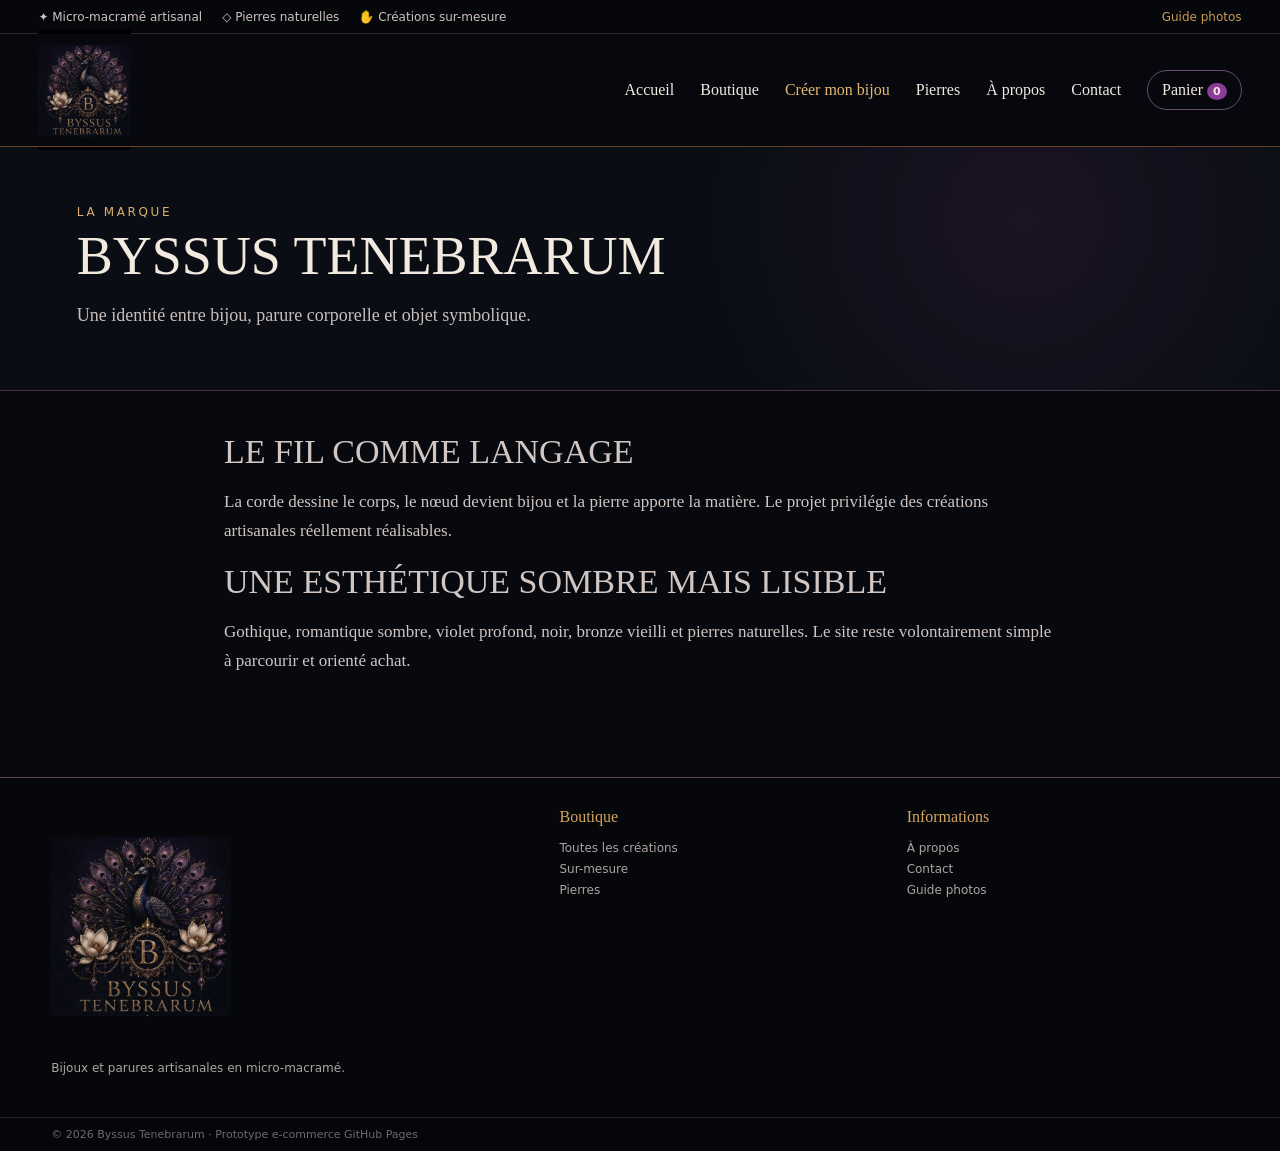
<file: apropos.html>
<!doctype html>
<html lang="fr">
<head>
<meta charset="utf-8">
<meta name="viewport" content="width=device-width, initial-scale=1">
<title>À propos · Byssus Tenebrarum</title>
<meta name="description" content="Bijoux artisanaux en micro-macramé, créations personnalisées et boutique en ligne.">
<link rel="stylesheet" href="css/style.css">
</head>
<body>

<div class="topbar">
  <span>✦ Micro-macramé artisanal</span>
  <span>◇ Pierres naturelles</span>
  <span>✋ Créations sur-mesure</span>
  <span class="grow"></span>
  <a href="guide-images.html">Guide photos</a>
</div>
<header class="header">
  <a class="logo-wrap" href="index.html"><img src="assets/logo/byssus-tenebrarum-logo.png" alt="Byssus Tenebrarum"></a>
  <button class="nav-toggle" id="navToggle" aria-label="Ouvrir le menu">☰</button>
  <nav id="mainNav">
    <a href="index.html">Accueil</a>
    <a href="boutique.html">Boutique</a>
    <a href="creation.html" class="highlight">Créer mon bijou</a>
    <a href="pierres.html">Pierres</a>
    <a href="apropos.html">À propos</a>
    <a href="contact.html">Contact</a>
    <a href="panier.html" class="cart-pill">Panier <b id="cartCount">0</b></a>
  </nav>
</header>

<main>
<section class="page-intro"><span class="kicker">LA MARQUE</span><h1>Byssus Tenebrarum</h1><p>Une identité entre bijou, parure corporelle et objet symbolique.</p></section>
<section class="prose">
<h2>Le fil comme langage</h2><p>La corde dessine le corps, le nœud devient bijou et la pierre apporte la matière. Le projet privilégie des créations artisanales réellement réalisables.</p>
<h2>Une esthétique sombre mais lisible</h2><p>Gothique, romantique sombre, violet profond, noir, bronze vieilli et pierres naturelles. Le site reste volontairement simple à parcourir et orienté achat.</p>
</section>
</main>

<footer>
  <div class="footer-brand">
    <img src="assets/logo/byssus-tenebrarum-logo.png" alt="">
    <p>Bijoux et parures artisanales en micro-macramé.</p>
  </div>
  <div><h4>Boutique</h4><a href="boutique.html">Toutes les créations</a><a href="creation.html">Sur-mesure</a><a href="pierres.html">Pierres</a></div>
  <div><h4>Informations</h4><a href="apropos.html">À propos</a><a href="contact.html">Contact</a><a href="guide-images.html">Guide photos</a></div>
</footer>
<div class="copyright">© 2026 Byssus Tenebrarum · Prototype e-commerce GitHub Pages</div>

<script src="js/app.js"></script>
<script src="js/cart.js"></script>

</body>
</html>
</file>
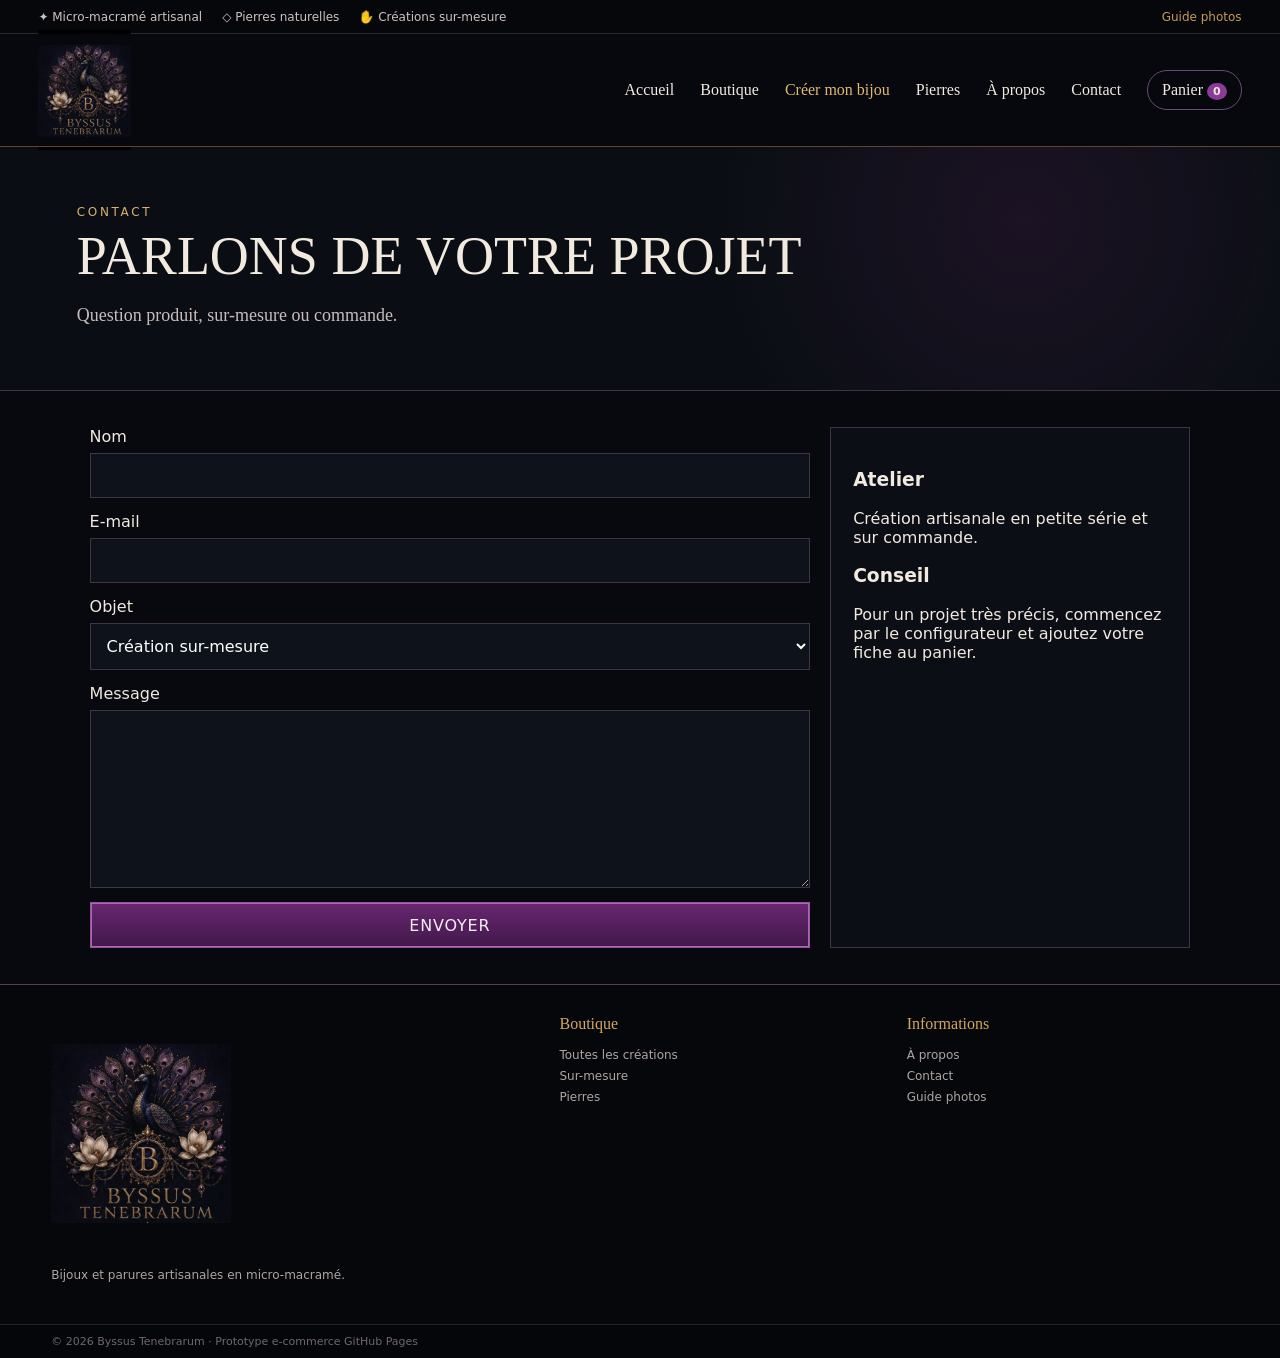
<file: contact.html>
<!doctype html>
<html lang="fr">
<head>
<meta charset="utf-8">
<meta name="viewport" content="width=device-width, initial-scale=1">
<title>Contact · Byssus Tenebrarum</title>
<meta name="description" content="Bijoux artisanaux en micro-macramé, créations personnalisées et boutique en ligne.">
<link rel="stylesheet" href="css/style.css">
</head>
<body>

<div class="topbar">
  <span>✦ Micro-macramé artisanal</span>
  <span>◇ Pierres naturelles</span>
  <span>✋ Créations sur-mesure</span>
  <span class="grow"></span>
  <a href="guide-images.html">Guide photos</a>
</div>
<header class="header">
  <a class="logo-wrap" href="index.html"><img src="assets/logo/byssus-tenebrarum-logo.png" alt="Byssus Tenebrarum"></a>
  <button class="nav-toggle" id="navToggle" aria-label="Ouvrir le menu">☰</button>
  <nav id="mainNav">
    <a href="index.html">Accueil</a>
    <a href="boutique.html">Boutique</a>
    <a href="creation.html" class="highlight">Créer mon bijou</a>
    <a href="pierres.html">Pierres</a>
    <a href="apropos.html">À propos</a>
    <a href="contact.html">Contact</a>
    <a href="panier.html" class="cart-pill">Panier <b id="cartCount">0</b></a>
  </nav>
</header>

<main>
<section class="page-intro"><span class="kicker">CONTACT</span><h1>Parlons de votre projet</h1><p>Question produit, sur-mesure ou commande.</p></section>
<section class="contact-grid">
<form onsubmit="event.preventDefault(); alert('Formulaire de démonstration : connectez-le à votre service e-mail.');">
<label>Nom<input required></label><label>E-mail<input type="email" required></label>
<label>Objet<select><option>Création sur-mesure</option><option>Produit boutique</option><option>Commande</option><option>Autre</option></select></label>
<label>Message<textarea rows="8" required></textarea></label><button class="btn primary">Envoyer</button>
</form>
<aside><h3>Atelier</h3><p>Création artisanale en petite série et sur commande.</p><h3>Conseil</h3><p>Pour un projet très précis, commencez par le configurateur et ajoutez votre fiche au panier.</p></aside>
</section>
</main>

<footer>
  <div class="footer-brand">
    <img src="assets/logo/byssus-tenebrarum-logo.png" alt="">
    <p>Bijoux et parures artisanales en micro-macramé.</p>
  </div>
  <div><h4>Boutique</h4><a href="boutique.html">Toutes les créations</a><a href="creation.html">Sur-mesure</a><a href="pierres.html">Pierres</a></div>
  <div><h4>Informations</h4><a href="apropos.html">À propos</a><a href="contact.html">Contact</a><a href="guide-images.html">Guide photos</a></div>
</footer>
<div class="copyright">© 2026 Byssus Tenebrarum · Prototype e-commerce GitHub Pages</div>

<script src="js/app.js"></script>
<script src="js/cart.js"></script>

</body>
</html>
</file>
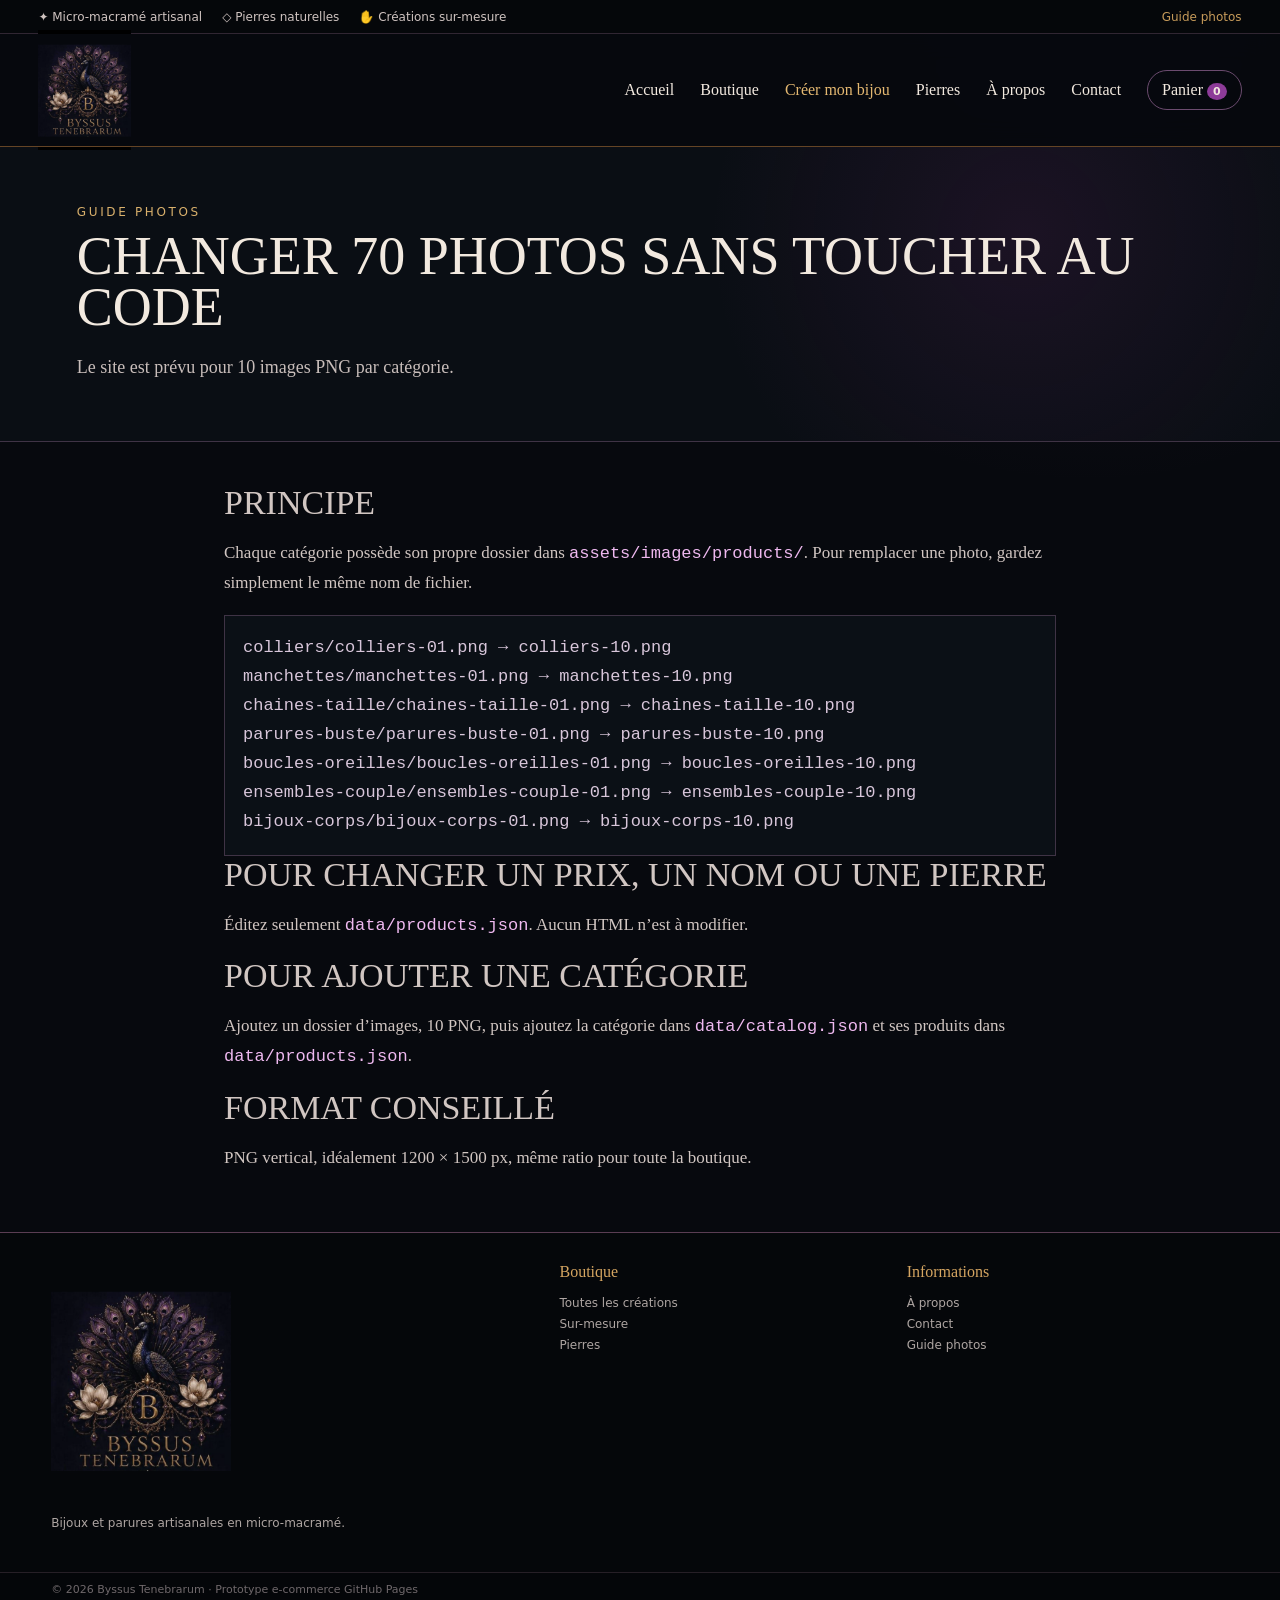
<file: guide-images.html>
<!doctype html>
<html lang="fr">
<head>
<meta charset="utf-8">
<meta name="viewport" content="width=device-width, initial-scale=1">
<title>Guide photos · Byssus Tenebrarum</title>
<meta name="description" content="Bijoux artisanaux en micro-macramé, créations personnalisées et boutique en ligne.">
<link rel="stylesheet" href="css/style.css">
</head>
<body>

<div class="topbar">
  <span>✦ Micro-macramé artisanal</span>
  <span>◇ Pierres naturelles</span>
  <span>✋ Créations sur-mesure</span>
  <span class="grow"></span>
  <a href="guide-images.html">Guide photos</a>
</div>
<header class="header">
  <a class="logo-wrap" href="index.html"><img src="assets/logo/byssus-tenebrarum-logo.png" alt="Byssus Tenebrarum"></a>
  <button class="nav-toggle" id="navToggle" aria-label="Ouvrir le menu">☰</button>
  <nav id="mainNav">
    <a href="index.html">Accueil</a>
    <a href="boutique.html">Boutique</a>
    <a href="creation.html" class="highlight">Créer mon bijou</a>
    <a href="pierres.html">Pierres</a>
    <a href="apropos.html">À propos</a>
    <a href="contact.html">Contact</a>
    <a href="panier.html" class="cart-pill">Panier <b id="cartCount">0</b></a>
  </nav>
</header>

<main>
<section class="page-intro"><span class="kicker">GUIDE PHOTOS</span><h1>Changer 70 photos sans toucher au code</h1><p>Le site est prévu pour 10 images PNG par catégorie.</p></section>
<section class="prose">
<h2>Principe</h2>
<p>Chaque catégorie possède son propre dossier dans <code>assets/images/products/</code>. Pour remplacer une photo, gardez simplement le même nom de fichier.</p>
<div class="codebox">
colliers/colliers-01.png → colliers-10.png<br>
manchettes/manchettes-01.png → manchettes-10.png<br>
chaines-taille/chaines-taille-01.png → chaines-taille-10.png<br>
parures-buste/parures-buste-01.png → parures-buste-10.png<br>
boucles-oreilles/boucles-oreilles-01.png → boucles-oreilles-10.png<br>
ensembles-couple/ensembles-couple-01.png → ensembles-couple-10.png<br>
bijoux-corps/bijoux-corps-01.png → bijoux-corps-10.png
</div>
<h2>Pour changer un prix, un nom ou une pierre</h2>
<p>Éditez seulement <code>data/products.json</code>. Aucun HTML n’est à modifier.</p>
<h2>Pour ajouter une catégorie</h2>
<p>Ajoutez un dossier d’images, 10 PNG, puis ajoutez la catégorie dans <code>data/catalog.json</code> et ses produits dans <code>data/products.json</code>.</p>
<h2>Format conseillé</h2>
<p>PNG vertical, idéalement 1200 × 1500 px, même ratio pour toute la boutique.</p>
</section>
</main>

<footer>
  <div class="footer-brand">
    <img src="assets/logo/byssus-tenebrarum-logo.png" alt="">
    <p>Bijoux et parures artisanales en micro-macramé.</p>
  </div>
  <div><h4>Boutique</h4><a href="boutique.html">Toutes les créations</a><a href="creation.html">Sur-mesure</a><a href="pierres.html">Pierres</a></div>
  <div><h4>Informations</h4><a href="apropos.html">À propos</a><a href="contact.html">Contact</a><a href="guide-images.html">Guide photos</a></div>
</footer>
<div class="copyright">© 2026 Byssus Tenebrarum · Prototype e-commerce GitHub Pages</div>

<script src="js/app.js"></script>
<script src="js/cart.js"></script>

</body>
</html>
</file>
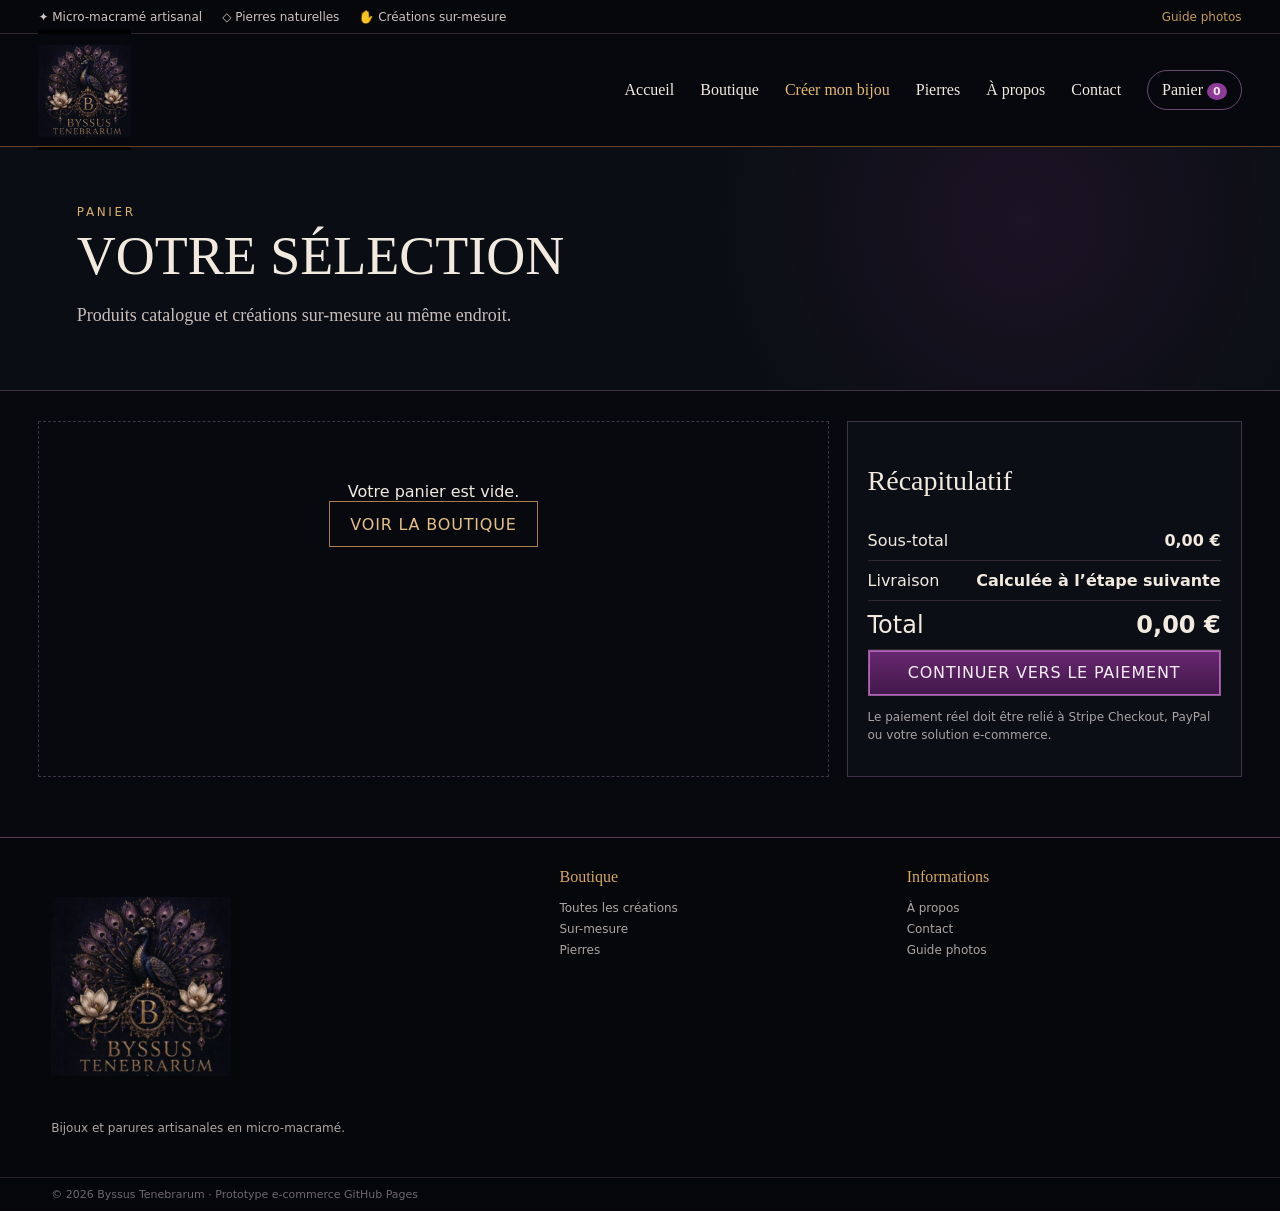
<file: panier.html>
<!doctype html>
<html lang="fr">
<head>
<meta charset="utf-8">
<meta name="viewport" content="width=device-width, initial-scale=1">
<title>Panier · Byssus Tenebrarum</title>
<meta name="description" content="Bijoux artisanaux en micro-macramé, créations personnalisées et boutique en ligne.">
<link rel="stylesheet" href="css/style.css">
</head>
<body>

<div class="topbar">
  <span>✦ Micro-macramé artisanal</span>
  <span>◇ Pierres naturelles</span>
  <span>✋ Créations sur-mesure</span>
  <span class="grow"></span>
  <a href="guide-images.html">Guide photos</a>
</div>
<header class="header">
  <a class="logo-wrap" href="index.html"><img src="assets/logo/byssus-tenebrarum-logo.png" alt="Byssus Tenebrarum"></a>
  <button class="nav-toggle" id="navToggle" aria-label="Ouvrir le menu">☰</button>
  <nav id="mainNav">
    <a href="index.html">Accueil</a>
    <a href="boutique.html">Boutique</a>
    <a href="creation.html" class="highlight">Créer mon bijou</a>
    <a href="pierres.html">Pierres</a>
    <a href="apropos.html">À propos</a>
    <a href="contact.html">Contact</a>
    <a href="panier.html" class="cart-pill">Panier <b id="cartCount">0</b></a>
  </nav>
</header>

<main>
<section class="page-intro"><span class="kicker">PANIER</span><h1>Votre sélection</h1><p>Produits catalogue et créations sur-mesure au même endroit.</p></section>
<section class="cart-layout">
  <div id="cartItems" class="cart-items"></div>
  <aside class="cart-summary">
    <h2>Récapitulatif</h2>
    <div class="line"><span>Sous-total</span><b id="cartSubtotal">0 €</b></div>
    <div class="line"><span>Livraison</span><b>Calculée à l’étape suivante</b></div>
    <div class="line total"><span>Total</span><strong id="cartTotal">0 €</strong></div>
    <button id="checkoutBtn" class="btn primary full">Continuer vers le paiement</button>
    <p class="note">Le paiement réel doit être relié à Stripe Checkout, PayPal ou votre solution e-commerce.</p>
  </aside>
</section>
</main>

<footer>
  <div class="footer-brand">
    <img src="assets/logo/byssus-tenebrarum-logo.png" alt="">
    <p>Bijoux et parures artisanales en micro-macramé.</p>
  </div>
  <div><h4>Boutique</h4><a href="boutique.html">Toutes les créations</a><a href="creation.html">Sur-mesure</a><a href="pierres.html">Pierres</a></div>
  <div><h4>Informations</h4><a href="apropos.html">À propos</a><a href="contact.html">Contact</a><a href="guide-images.html">Guide photos</a></div>
</footer>
<div class="copyright">© 2026 Byssus Tenebrarum · Prototype e-commerce GitHub Pages</div>

<script src="js/app.js"></script>
<script src="js/cart.js"></script>
<script src="js/checkout.js"></script>
</body>
</html>
</file>
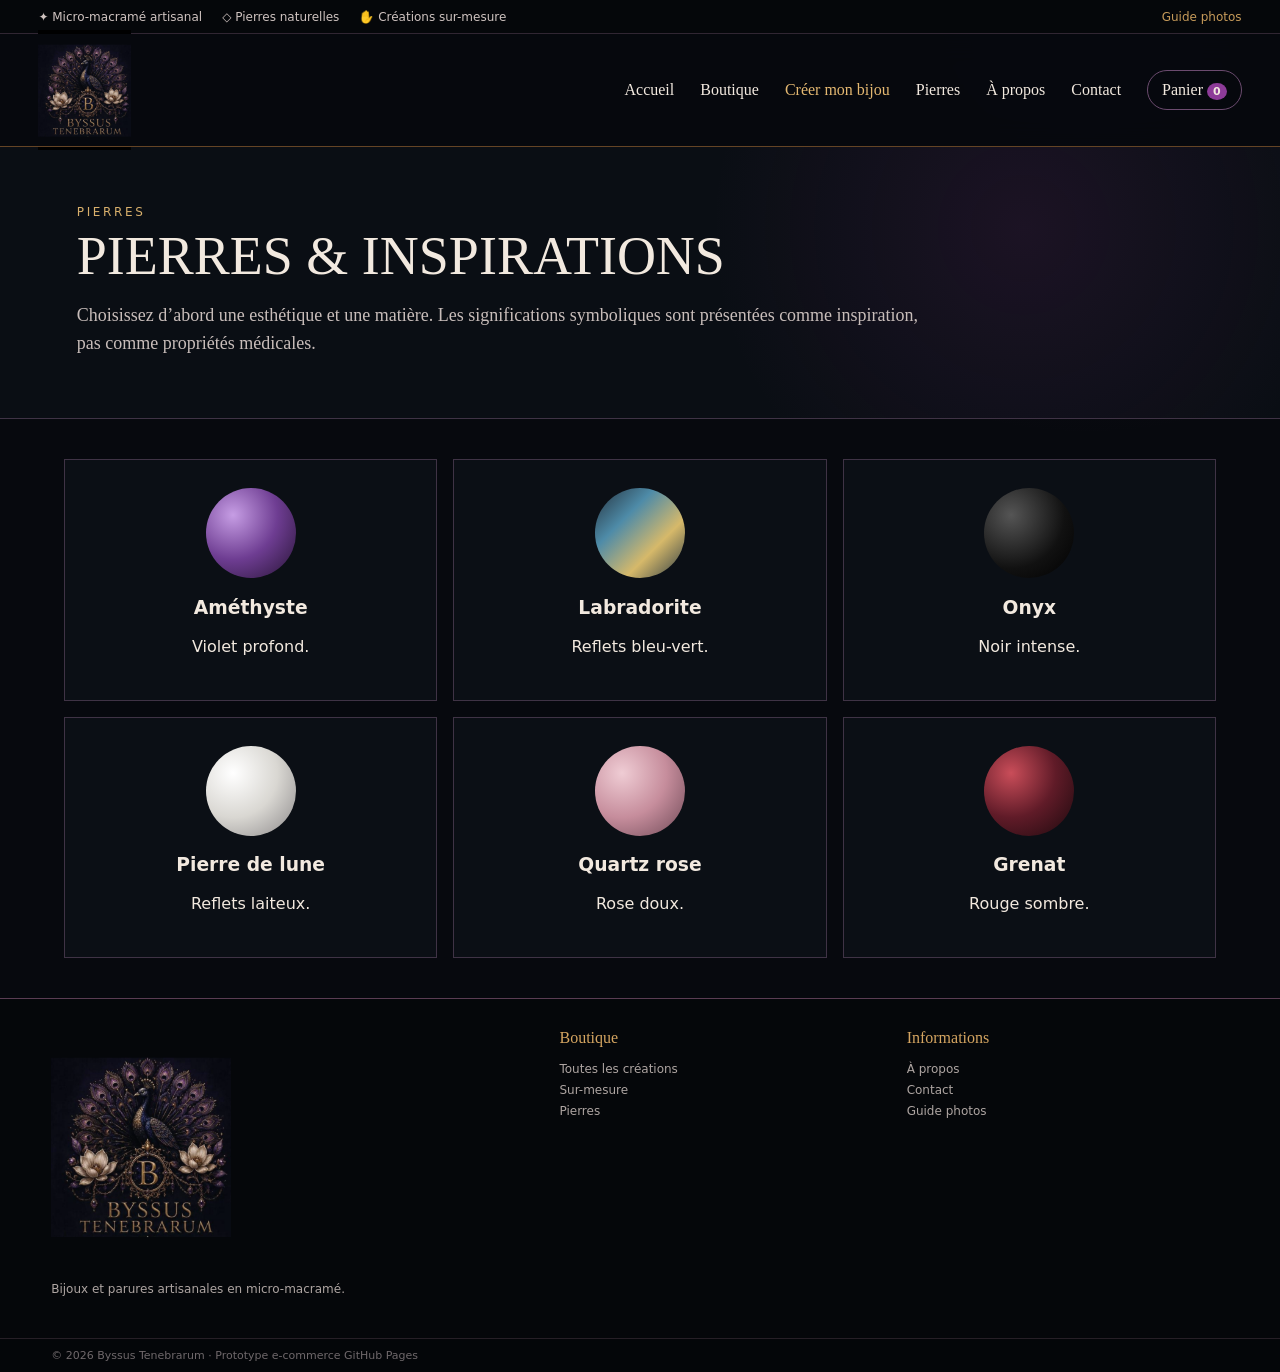
<file: pierres.html>
<!doctype html>
<html lang="fr">
<head>
<meta charset="utf-8">
<meta name="viewport" content="width=device-width, initial-scale=1">
<title>Pierres · Byssus Tenebrarum</title>
<meta name="description" content="Bijoux artisanaux en micro-macramé, créations personnalisées et boutique en ligne.">
<link rel="stylesheet" href="css/style.css">
</head>
<body>

<div class="topbar">
  <span>✦ Micro-macramé artisanal</span>
  <span>◇ Pierres naturelles</span>
  <span>✋ Créations sur-mesure</span>
  <span class="grow"></span>
  <a href="guide-images.html">Guide photos</a>
</div>
<header class="header">
  <a class="logo-wrap" href="index.html"><img src="assets/logo/byssus-tenebrarum-logo.png" alt="Byssus Tenebrarum"></a>
  <button class="nav-toggle" id="navToggle" aria-label="Ouvrir le menu">☰</button>
  <nav id="mainNav">
    <a href="index.html">Accueil</a>
    <a href="boutique.html">Boutique</a>
    <a href="creation.html" class="highlight">Créer mon bijou</a>
    <a href="pierres.html">Pierres</a>
    <a href="apropos.html">À propos</a>
    <a href="contact.html">Contact</a>
    <a href="panier.html" class="cart-pill">Panier <b id="cartCount">0</b></a>
  </nav>
</header>

<main>
<section class="page-intro"><span class="kicker">PIERRES</span><h1>Pierres & inspirations</h1><p>Choisissez d’abord une esthétique et une matière. Les significations symboliques sont présentées comme inspiration, pas comme propriétés médicales.</p></section>
<section class="stone-grid">
<article><i class="stone amethyst"></i><h3>Améthyste</h3><p>Violet profond.</p></article>
<article><i class="stone labradorite"></i><h3>Labradorite</h3><p>Reflets bleu-vert.</p></article>
<article><i class="stone onyx"></i><h3>Onyx</h3><p>Noir intense.</p></article>
<article><i class="stone moon"></i><h3>Pierre de lune</h3><p>Reflets laiteux.</p></article>
<article><i class="stone rose"></i><h3>Quartz rose</h3><p>Rose doux.</p></article>
<article><i class="stone garnet"></i><h3>Grenat</h3><p>Rouge sombre.</p></article>
</section>
</main>

<footer>
  <div class="footer-brand">
    <img src="assets/logo/byssus-tenebrarum-logo.png" alt="">
    <p>Bijoux et parures artisanales en micro-macramé.</p>
  </div>
  <div><h4>Boutique</h4><a href="boutique.html">Toutes les créations</a><a href="creation.html">Sur-mesure</a><a href="pierres.html">Pierres</a></div>
  <div><h4>Informations</h4><a href="apropos.html">À propos</a><a href="contact.html">Contact</a><a href="guide-images.html">Guide photos</a></div>
</footer>
<div class="copyright">© 2026 Byssus Tenebrarum · Prototype e-commerce GitHub Pages</div>

<script src="js/app.js"></script>
<script src="js/cart.js"></script>

</body>
</html>
</file>
<file: css/style.css>
:root{--bg:#07090e;--panel:#0c1118;--panel2:#111722;--line:#3f3345;--ink:#f2e9df;--muted:#aaa1a3;--gold:#c79b5a;--violet:#8d3b98;--violet2:#55205d;--serif:Georgia,"Times New Roman",serif;--sans:Inter,system-ui,-apple-system,Segoe UI,Arial,sans-serif}
*{box-sizing:border-box}html{background:var(--bg);color:var(--ink);scroll-behavior:smooth}body{margin:0;font-family:var(--sans);background:radial-gradient(circle at 85% 0,rgba(122,48,124,.13),transparent 25%),var(--bg);color:var(--ink)}a{text-decoration:none;color:inherit}img{max-width:100%;display:block}button,input,select,textarea{font:inherit}
.topbar{min-height:34px;padding:7px 3vw;display:flex;gap:20px;align-items:center;border-bottom:1px solid #302632;background:#05070a;color:#cfc3c0;font-size:12px}.topbar .grow{flex:1}.topbar a{color:var(--gold)}
.header{min-height:112px;display:grid;grid-template-columns:280px 1fr;align-items:center;padding:8px 3vw;border-bottom:1px solid #644425;position:sticky;top:0;z-index:40;background:rgba(7,9,14,.96);backdrop-filter:blur(14px)}.logo-wrap{height:96px;display:flex;align-items:center}.logo-wrap img{height:120px;width:auto;object-fit:contain;mix-blend-mode:screen}.header nav{display:flex;justify-content:flex-end;gap:26px;align-items:center;font-family:var(--serif)}.header nav a:hover,.header nav .highlight{color:#e4b871}.cart-pill{border:1px solid #6b4b6f;padding:10px 14px;border-radius:999px}.cart-pill b{background:var(--violet);border-radius:50%;padding:2px 6px;font-family:var(--sans);font-size:11px}.nav-toggle{display:none;background:none;border:1px solid var(--line);color:white;padding:10px}
main{min-height:70vh}.kicker{display:inline-block;color:#d9b06c;letter-spacing:.22em;font-size:12px;margin-bottom:12px}.hero{min-height:570px;display:grid;grid-template-columns:45% 55%;border-bottom:1px solid var(--line)}.hero-copy{padding:85px 7vw}.hero h1,.page-intro h1,.product-info h1{font:500 66px/.95 var(--serif);text-transform:uppercase;margin:0 0 20px}.hero-copy p{max-width:650px;font:20px/1.5 var(--serif);color:#d0c5c2}.cta-row{display:flex;flex-wrap:wrap;gap:12px;margin-top:28px}.btn{display:inline-flex;align-items:center;justify-content:center;min-height:46px;padding:11px 20px;border:1px solid #8b5b92;background:transparent;color:#f5edf5;cursor:pointer;text-transform:uppercase;letter-spacing:.05em}.btn.primary{background:linear-gradient(180deg,#67276f,#42184a);box-shadow:inset 0 0 0 1px #b95fc1}.btn.secondary{border-color:#a87f4b;color:#e2bf87}.btn.full{width:100%}.hero-visual{padding:35px;background:radial-gradient(circle at 50% 40%,#2c1b31,#0a0d13 60%);display:grid;place-items:center}.hero-visual img{width:min(92%,720px);height:500px;object-fit:cover;border:1px solid #513c55;box-shadow:0 25px 80px rgba(0,0,0,.5)}
.section{padding:42px 3vw}.section-head{display:flex;justify-content:space-between;align-items:end;margin-bottom:20px}.section-head h2,.custom-banner h2,.builder-help h2,.prose h2{font:34px var(--serif);text-transform:uppercase;margin:0}.section-head a{color:var(--gold)}.category-grid{display:grid;grid-template-columns:repeat(7,1fr);gap:10px}.category-card{position:relative;min-height:240px;border:1px solid var(--line);overflow:hidden;background:#0b0f15}.category-card img{width:100%;height:240px;object-fit:cover;transition:.25s}.category-card:hover img{transform:scale(1.03)}.category-card span{position:absolute;left:12px;right:12px;bottom:12px;padding:9px;background:rgba(4,5,8,.72);font:15px var(--serif);text-transform:uppercase;text-align:center}
.product-grid{display:grid;grid-template-columns:repeat(4,1fr);gap:14px}.product-card{border:1px solid var(--line);background:var(--panel)}.product-photo{aspect-ratio:4/5;display:block;overflow:hidden}.product-photo img{width:100%;height:100%;object-fit:cover;transition:.25s}.product-card:hover .product-photo img{transform:scale(1.025)}.product-copy{padding:13px}.product-copy small{color:#a58ca8}.product-copy h3{font:20px var(--serif);margin:5px 0}.product-copy p{margin:0 0 12px;color:var(--muted)}.product-row{display:flex;justify-content:space-between;align-items:center;gap:10px}.add-mini{border:1px solid #78427d;background:#42194a;color:white;padding:8px 12px;cursor:pointer}.custom-banner{margin:10px 3vw 55px;padding:34px;display:flex;justify-content:space-between;gap:20px;align-items:center;border:1px solid #583d59;background:linear-gradient(90deg,rgba(116,41,118,.19),#0b0f14)}.custom-banner p{color:#c6bcba}
.page-intro{padding:54px 6vw 42px;background:radial-gradient(circle at 80% 30%,rgba(126,46,128,.15),transparent 30%),#0a0e14;border-bottom:1px solid var(--line)}.page-intro h1{font-size:54px}.page-intro p{max-width:850px;color:#c8bdba;font:18px/1.55 var(--serif)}
.shop-layout{display:grid;grid-template-columns:250px 1fr}.filters{padding:24px;border-right:1px solid var(--line);background:#090d12;min-height:760px}.filters h3{font:26px var(--serif);color:#d4a666;margin-top:0}.filters label{display:grid;gap:8px;margin:20px 0;color:#d5cad2}.filters select,.filters input{width:100%}.filters select{padding:11px;background:#0f141c;color:white;border:1px solid #453847}.shop-main{padding:24px}.shop-toolbar{display:flex;justify-content:space-between;margin-bottom:20px}.shop-toolbar select{padding:9px 12px;background:#0f141c;color:white;border:1px solid #453847}
.product-page{display:grid;grid-template-columns:58% 42%;gap:30px;padding:30px 3vw}.product-media{border:1px solid var(--line);background:#090c11}.product-media img{width:100%;height:680px;object-fit:contain}.product-info{padding:20px 10px}.product-info h1{font-size:50px}.price{font:34px var(--serif);margin:15px 0}.facts{display:grid;grid-template-columns:repeat(3,1fr);gap:8px;margin:20px 0}.facts span{border:1px solid var(--line);padding:12px;text-align:center;color:#cdb8d0}.product-info label{display:grid;gap:8px;margin:20px 0}.qty{display:flex;width:160px}.qty>*{flex:1;text-align:center;padding:10px;border:1px solid var(--line);background:#0f141b;color:white}
.builder-progress{display:grid;grid-template-columns:repeat(10,1fr);gap:8px;padding:18px 2vw;border-bottom:1px solid var(--line);background:#090d12;overflow-x:auto}.builder-progress button{min-width:100px;border:0;background:none;color:#766e74;display:grid;gap:5px;place-items:center;cursor:pointer}.builder-progress b{width:34px;height:34px;border:1px solid #6a526f;border-radius:50%;display:grid;place-items:center}.builder-progress span{font-size:10px;text-align:center}.builder-progress .active{color:#e3a9e8}.builder-progress .active b{border-color:#d25edb;box-shadow:0 0 18px rgba(194,63,199,.55);background:#38123e}.builder-progress .done{color:#b69db8}
.builder-layout{display:grid;grid-template-columns:62% 38%;gap:14px;padding:18px 2vw 40px}.builder-main,.builder-side>*{border:1px solid var(--line);background:#0a0e14}.builder-main{padding:20px}.builder-step{display:flex;gap:16px;align-items:center;margin-bottom:20px}.step-no{width:58px;height:58px;border:2px solid #b34abe;border-radius:50%;display:grid;place-items:center;font:30px var(--serif);color:#efc7f2}.builder-step h2{margin:0;font:34px var(--serif);text-transform:uppercase}.builder-step p{margin:5px 0;color:var(--muted)}.option-grid{display:grid;grid-template-columns:repeat(3,1fr);gap:12px}.option{min-height:110px;border:1px solid var(--line);background:linear-gradient(180deg,#111720,#0b0f15);color:#eee;display:flex;flex-direction:column;align-items:flex-start;justify-content:end;padding:16px;cursor:pointer}.option.selected{border-color:#d357dd;box-shadow:inset 0 0 0 1px #d357dd,0 0 20px rgba(201,76,207,.16)}.option span{color:#d6aa67;font-size:22px}.option strong{font:17px var(--serif);margin-top:7px}.builder-actions{display:flex;justify-content:space-between;margin-top:20px}.builder-side{display:grid;gap:12px;align-content:start;position:sticky;top:140px;height:max-content}.preview-card,.summary-card{padding:16px}.preview-card h3,.summary-card h3{font:22px var(--serif);margin-top:0}.preview-card img{width:100%;aspect-ratio:4/5;object-fit:cover;border:1px solid var(--line)}.summary-card dl{display:grid;grid-template-columns:1fr 1fr;gap:8px 15px;font-size:13px}.summary-card dt{color:#9e8fa1}.summary-card dd{margin:0}.estimate{display:flex;justify-content:space-between;border-top:1px solid var(--line);padding-top:14px;margin-top:14px;color:#d9a6dd}.form-grid{display:grid;grid-template-columns:1fr 1fr;gap:15px}.form-grid label{display:grid;gap:7px}.form-grid textarea,.form-grid select,.form-grid input{width:100%;background:#0f141b;color:white;border:1px solid var(--line);padding:11px}.local-preview{max-width:220px;margin-top:12px;border:1px solid var(--line)}
.cart-layout{display:grid;grid-template-columns:2fr 1fr;gap:18px;padding:30px 3vw 60px}.cart-items{display:grid;gap:10px}.cart-row{display:grid;grid-template-columns:110px 1fr auto auto auto;gap:14px;align-items:center;padding:12px;border:1px solid var(--line);background:#0b0f15}.cart-row img{width:110px;height:130px;object-fit:cover}.cart-row h3{font:20px var(--serif);margin:0}.cart-row small{color:var(--muted)}.cart-row>button{background:none;border:0;color:white;font-size:22px;cursor:pointer}.qty-mini{display:flex}.qty-mini>*{padding:7px 10px;background:#0f141c;color:white;border:1px solid var(--line)}.cart-summary{border:1px solid var(--line);background:#0b0f15;padding:20px;height:max-content;position:sticky;top:145px}.cart-summary h2{font:28px var(--serif)}.line{display:flex;justify-content:space-between;gap:15px;padding:10px 0;border-bottom:1px solid #2f2731}.line.total{font-size:24px}.note{font-size:12px;color:var(--muted);line-height:1.5}.empty{text-align:center;padding:60px;border:1px dashed var(--line)}
.stone-grid{display:grid;grid-template-columns:repeat(3,1fr);gap:16px;padding:40px 5vw}.stone-grid article{padding:28px;border:1px solid var(--line);background:#0b0f15;text-align:center}.stone{display:block;width:90px;height:90px;border-radius:50%;margin:auto}.amethyst{background:radial-gradient(circle at 30% 30%,#c69de4,#6e3d92,#261333)}.labradorite{background:linear-gradient(135deg,#25313d,#4e8ba8,#d6b96a,#2c3b45)}.onyx{background:radial-gradient(circle at 30% 30%,#555,#111 60%,#000)}.moon{background:radial-gradient(circle at 30% 30%,#fff,#d9d7d2,#8a8788)}.rose{background:radial-gradient(circle at 30% 30%,#efccd4,#c68d9c,#6d4855)}.garnet{background:radial-gradient(circle at 30% 30%,#c94d59,#601b28,#1b090d)}
.prose{max-width:960px;margin:auto;padding:42px 5vw;font:17px/1.7 var(--serif);color:#d1c6c2}.prose code{color:#efb9f0}.codebox{font-family:ui-monospace,monospace;background:#0b1016;border:1px solid var(--line);padding:18px;overflow:auto;color:#d8c6da}
.contact-grid{display:grid;grid-template-columns:2fr 1fr;gap:20px;padding:36px 7vw}.contact-grid form{display:grid;gap:14px}.contact-grid label{display:grid;gap:7px}.contact-grid input,.contact-grid select,.contact-grid textarea{background:#0e131b;color:white;border:1px solid var(--line);padding:12px}.contact-grid aside{border:1px solid var(--line);background:#0b0f15;padding:22px}
footer{display:grid;grid-template-columns:1.5fr 1fr 1fr;gap:25px;padding:30px 4vw;border-top:1px solid #5a3d53;background:#05070a}footer>div{display:flex;flex-direction:column;gap:7px}footer img{width:180px;mix-blend-mode:screen}footer h4{font:16px var(--serif);color:#d5a561;margin:0 0 8px}footer a,footer p{font-size:12px;color:#aea5a2}.copyright{padding:10px 4vw;background:#040609;border-top:1px solid #261f26;color:#6f686b;font-size:11px}

@media(max-width:1100px){
 .category-grid{grid-template-columns:repeat(4,1fr)}.product-grid{grid-template-columns:repeat(3,1fr)}.hero{grid-template-columns:1fr}.hero-visual{min-height:440px}.builder-layout{grid-template-columns:1fr}.builder-side{position:static;grid-template-columns:1fr 1fr}.shop-layout{grid-template-columns:220px 1fr}
}
@media(max-width:800px){
 .topbar span:nth-of-type(n+2){display:none}.header{grid-template-columns:1fr auto;min-height:96px}.logo-wrap{height:80px}.logo-wrap img{height:105px}.nav-toggle{display:block}.header nav{display:none;grid-column:1/-1;flex-direction:column;align-items:stretch;padding:15px 0}.header nav.open{display:flex}.header nav a{text-align:center;padding:10px}
 .hero-copy{padding:55px 6vw}.hero h1,.page-intro h1{font-size:46px}.category-grid{grid-template-columns:repeat(2,1fr)}.product-grid{grid-template-columns:repeat(2,1fr)}
 .shop-layout{grid-template-columns:1fr}.filters{min-height:auto;border-right:0;border-bottom:1px solid var(--line)}.product-page{grid-template-columns:1fr}.product-media img{height:auto}.product-info h1{font-size:42px}
 .builder-side{grid-template-columns:1fr}.option-grid{grid-template-columns:repeat(2,1fr)}.form-grid{grid-template-columns:1fr}.cart-layout{grid-template-columns:1fr}.cart-summary{position:static}.cart-row{grid-template-columns:80px 1fr auto}.cart-row img{width:80px;height:100px}.cart-row .qty-mini,.cart-row strong{grid-column:2}.stone-grid{grid-template-columns:repeat(2,1fr)}.contact-grid{grid-template-columns:1fr}footer{grid-template-columns:1fr 1fr}
}
@media(max-width:520px){
 .hero h1,.page-intro h1{font-size:38px}.category-grid,.product-grid{grid-template-columns:1fr}.category-card,.category-card img{min-height:300px;height:300px}.facts{grid-template-columns:1fr}.option-grid{grid-template-columns:1fr}.builder-progress{grid-template-columns:repeat(10,94px)}.custom-banner{flex-direction:column;align-items:flex-start}.stone-grid{grid-template-columns:1fr}footer{grid-template-columns:1fr}
}
</file>
